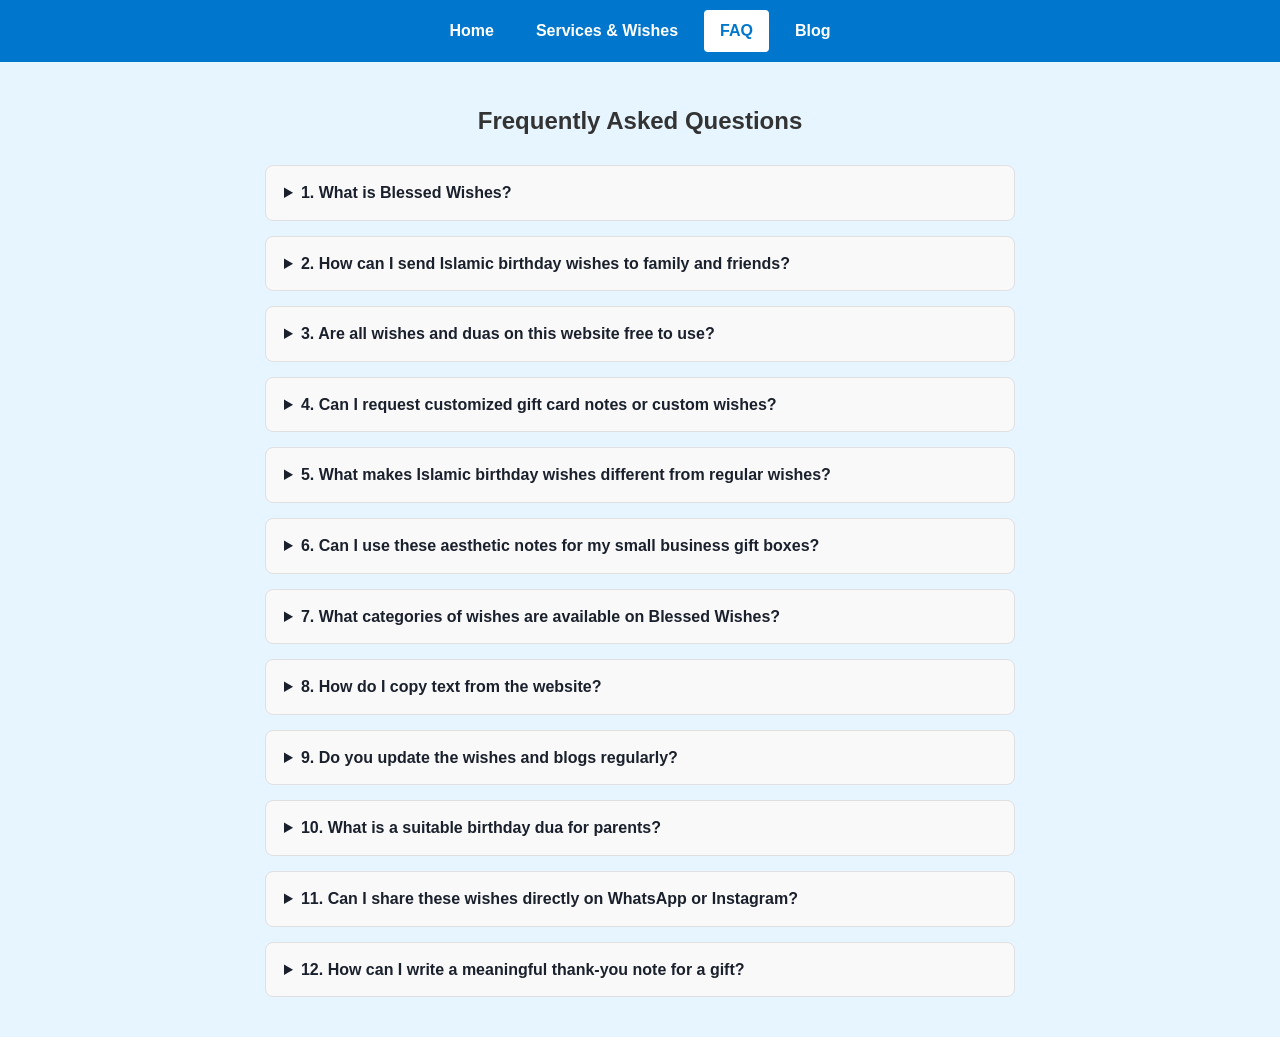
<file: faq.html>
<!DOCTYPE html>
<html lang="en">
<head>
  <meta charset="UTF-8">
  <meta name="viewport" content="width=device-width, initial-scale=1.0">
  <title>Frequently Asked Questions - Blessed Wishes</title>
  <meta name="description" content="Find answers to common questions about Islamic birthday wishes, custom gift notes, and daily duas on Blessed Wishes.">
  <link rel="stylesheet" href="styles.css">
</head>
<body>

  <!-- Navigation Bar -->
  <nav>
    <a href="index.html">Home</a>
    <a href="services.html">Services &amp; Wishes</a>
    <a href="faq.html" class="active">FAQ</a>
    <a href="birthday-wishes-blog.html">Blog</a>
  </nav>

  <!-- FAQ Section Container -->
  <div class="faq-container">
    <h2>Frequently Asked Questions</h2>

    <details class="faq-item">
      <summary class="faq-question">1. What is Blessed Wishes?</summary>
      <p class="faq-answer">Blessed Wishes is a platform dedicated to providing aesthetic gift notes, heartfelt wishes, Islamic birthday messages, and daily duas for all occasions.</p>
    </details>

    <details class="faq-item">
      <summary class="faq-question">2. How can I send Islamic birthday wishes to family and friends?</summary>
      <p class="faq-answer">You can browse our collection of Islamic birthday wishes and duas, copy your favorite text with a single click, and send it via WhatsApp, SMS, or social media.</p>
    </details>

    <details class="faq-item">
      <summary class="faq-question">3. Are all wishes and duas on this website free to use?</summary>
      <p class="faq-answer">Yes, 100% free! All gift notes, Islamic birthday messages, and spiritual prayers available on Blessed Wishes are completely free to copy and share.</p>
    </details>

    <details class="faq-item">
      <summary class="faq-question">4. Can I request customized gift card notes or custom wishes?</summary>
      <p class="faq-answer">Yes, we offer custom wish creation services! You can reach out to us through our contact section to get personalized messages for weddings, birthdays, or special events.</p>
    </details>

    <details class="faq-item">
      <summary class="faq-question">5. What makes Islamic birthday wishes different from regular wishes?</summary>
      <p class="faq-answer">Islamic birthday wishes focus on invoking Allah's blessings, asking for long life with Iman, success, health, and spiritual growth rather than just generic celebratory phrases.</p>
    </details>

    <details class="faq-item">
      <summary class="faq-question">6. Can I use these aesthetic notes for my small business gift boxes?</summary>
      <p class="faq-answer">Absolutely! Small business owners are welcome to use our aesthetic gift note texts on their physical greeting cards and product packaging.</p>
    </details>

    <details class="faq-item">
      <summary class="faq-question">7. What categories of wishes are available on Blessed Wishes?</summary>
      <p class="faq-answer">We provide Islamic Birthday Wishes, Wedding &amp; Anniversary Duas, Gratitude &amp; Thank You Notes, Daily Spiritual Prayers, and Aesthetic Gift Card Messages.</p>
    </details>

    <details class="faq-item">
      <summary class="faq-question">8. How do I copy text from the website?</summary>
      <p class="faq-answer">Simply click the text or copy button next to any wish or message to copy it directly to your clipboard.</p>
    </details>

    <details class="faq-item">
      <summary class="faq-question">9. Do you update the wishes and blogs regularly?</summary>
      <p class="faq-answer">Yes, we frequently publish new blog articles, fresh Islamic duas, and modern aesthetic wish collections to keep our content updated.</p>
    </details>

    <details class="faq-item">
      <summary class="faq-question">10. What is a suitable birthday dua for parents?</summary>
      <p class="faq-answer">A beautiful birthday dua for parents is asking Allah (SWT) to grant them good health, long life with Iman, contentment, and protection in both this life and the Hereafter.</p>
    </details>

    <details class="faq-item">
      <summary class="faq-question">11. Can I share these wishes directly on WhatsApp or Instagram?</summary>
      <p class="faq-answer">Yes, you can copy any text and paste it directly into WhatsApp chats, Instagram captions, Facebook posts, or status updates.</p>
    </details>

    <details class="faq-item">
      <summary class="faq-question">12. How can I write a meaningful thank-you note for a gift?</summary>
      <p class="faq-answer">A good thank-you note mentions appreciation for the thoughtful gesture, expresses warmth, and includes a short dua or wish for the sender.</p>
    </details>

  </div>

</body>
</html>
</file>
<file: styles.css>
/* Sky Blue Theme Styling */
:root {
  --primary-color: #0099ff;
  --secondary-color: #e6f5ff;
  --text-color: #333333;
  --white: #ffffff;
}

body {
  font-family: 'Segoe UI', Tahoma, Geneva, Verdana, sans-serif;
  margin: 0;
  padding: 0;
  background-color: var(--secondary-color);
  color: var(--text-color);
  line-height: 1.6;
}

header {
  background-color: var(--primary-color);
  color: var(--white);
  padding: 1rem 0;
  text-align: center;
  box-shadow: 0 2px 5px rgba(0,0,0,0.1);
}

nav {
  display: flex;
  justify-content: center;
  background-color: #0077cc;
  padding: 10px;
}

nav a {
  color: var(--white);
  text-decoration: none;
  padding: 8px 16px;
  margin: 0 5px;
  border-radius: 4px;
  font-weight: bold;
}

nav a:hover, nav a.active {
  background-color: var(--white);
  color: #0077cc;
}

.container {
  max-width: 1000px;
  margin: 20px auto;
  padding: 20px;
  background: var(--white);
  border-radius: 8px;
  box-shadow: 0 4px 6px rgba(0,0,0,0.05);
}

.btn {
  display: inline-block;
  background-color: var(--primary-color);
  color: var(--white);
  padding: 10px 20px;
  text-decoration: none;
  border-radius: 5px;
  border: none;
  cursor: pointer;
  font-size: 16px;
}

.btn:hover {
  background-color: #0077cc;
}

footer {
  text-align: center;
  padding: 15px;
  background-color: var(--primary-color);
  color: var(--white);
  position: relative;
  bottom: 0;
  width: 100%;
  margin-top: 20px;
}
/* FAQ Accordion Styling */
.faq-container {
  max-width: 750px;
  margin: 40px auto;
  padding: 0 20px;
  font-family: inherit;
}

.faq-container h2 {
  text-align: center;
  margin-bottom: 25px;
}

.faq-item {
  background-color: #f9f9f9;
  border: 1px solid #e0e0e0;
  border-radius: 8px;
  margin-bottom: 15px;
  padding: 14px 18px;
  transition: all 0.3s ease;
}

.faq-item[open] {
  background-color: #ffffff;
  border-color: #4a90e2;
  box-shadow: 0 4px 10px rgba(0,0,0,0.05);
}

.faq-question {
  font-weight: bold;
  font-size: 16px;
  color: #1a202c;
  cursor: pointer;
  outline: none;
}

.faq-answer {
  margin-top: 12px;
  color: #555555;
  line-height: 1.6;
  font-size: 15px;
  padding-top: 8px;
  border-top: 1px dashed #eee;
}
</file>
